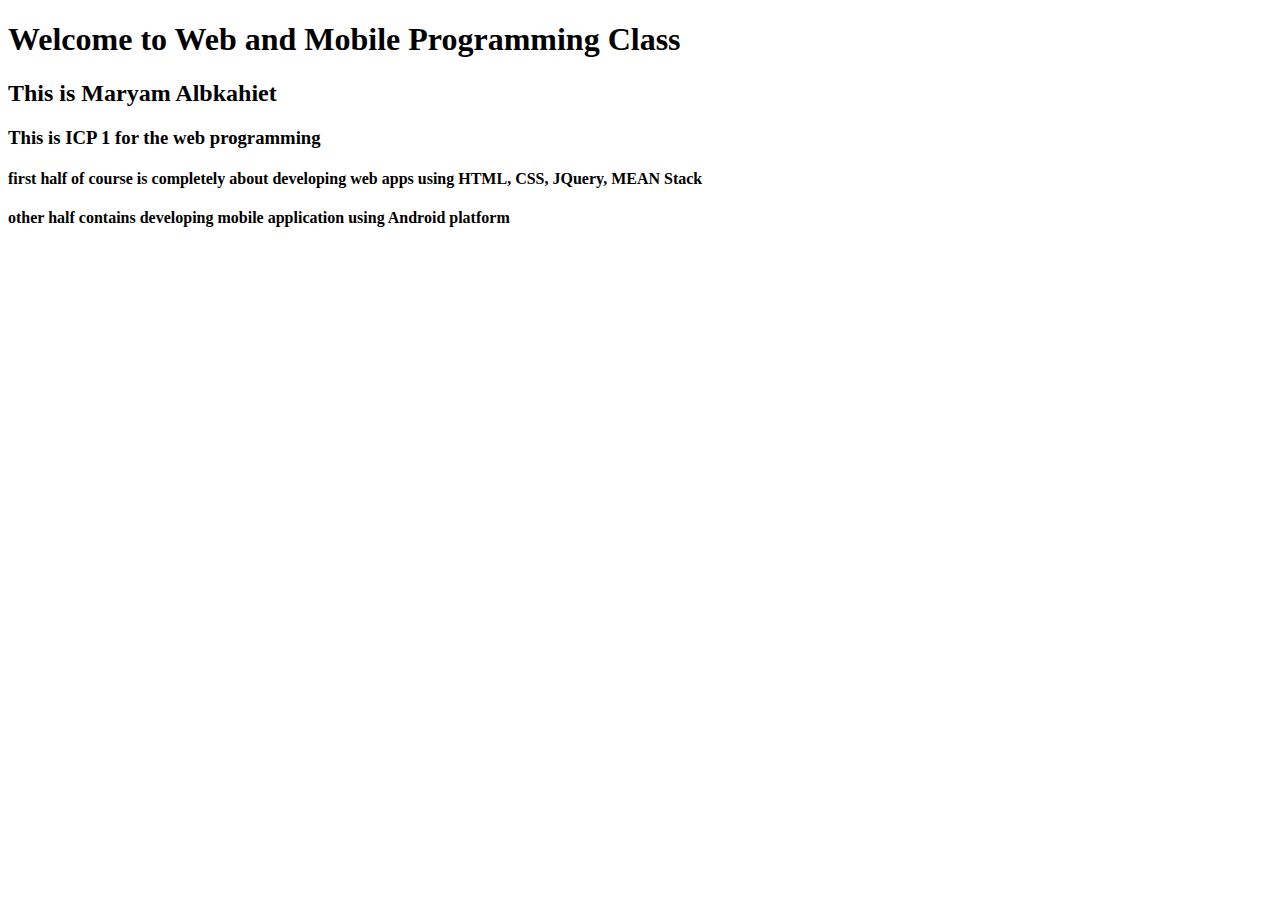
<file: 2020Spring-Web/Web_Lesson1/Source/index.html>
<!DOCTYPE html>
<html lang="en">
<head>
    <meta charset="UTF-8">
    <title>ICP_1</title>
</head>
<body>

<h1> Welcome to Web and Mobile Programming Class</h1>
<h2> This is Maryam Albkahiet </h2>
<h3> This is ICP 1 for the web programming</h3>
<h4> first half of course is completely about developing web apps using HTML, CSS, JQuery, MEAN Stack</h4>
<h4> other half contains developing mobile application using Android platform</h4>

</body>
</html>
</file>
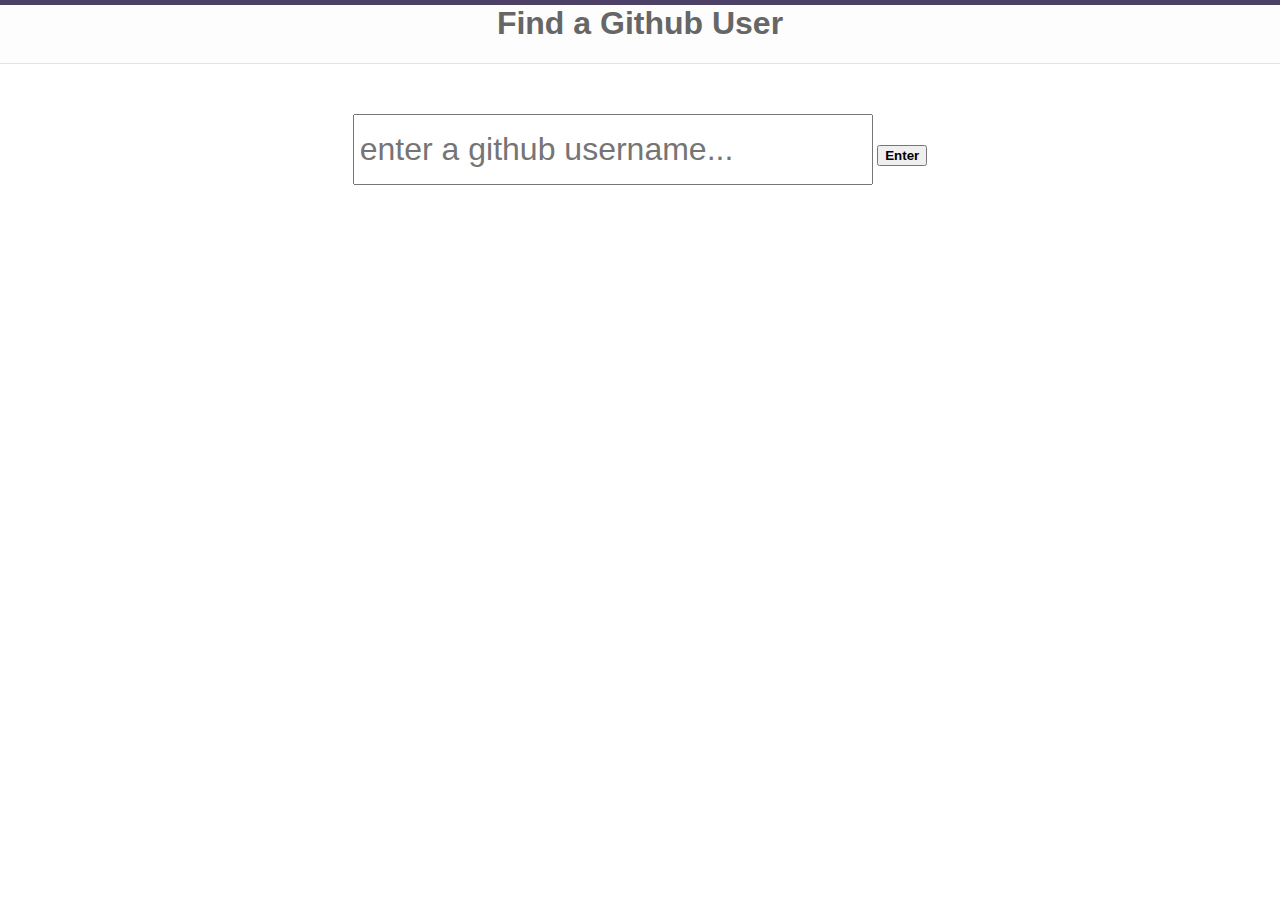
<file: 2020Spring-Web/Web_lesson4/Source/GitHubUserFinder/index.html>
<html lang="en">
<head>
    <title>Github User Finder</title>
    <link href="style.css" rel="stylesheet">
    <script src="jquery.js" type="text/javascript"></script>
    <script src="script.js" type="text/javascript"></script>
</head>
<body>
<header>
    <h1>Find a Github User</h1>
</header>


<div id="container">
    <div class="search">
        <div class="col-sm">
            <label for="username"></label><input id="username" placeholder="enter a github username..." type="text"/>
        <button type = "button" class="btn btn-danger" ><strong>Enter</strong></button>
        </div>
    </div>
    <div id="profile" style = " padding-top: 20px">
        <div id="user"></div>
        <h2 id ="name"></h2>
        <div class="avatar"></div>
        <div class="information"></div>
    </div>
</div>
</body>
</html>
</file>
<file: 2020Spring-Web/Web_lesson4/Source/Hangman_With _JS/index.html>
<html>
<head>
    <link href="hangman.css" rel="stylesheet"/>
    <link href='http://fonts.googleapis.com/css?family=Arvo' rel='stylesheet' type='text/css'>
    <script src="hangman.js" type="text/javascript"></script>
</head>
<body>
<div id="hangm">

    <div style="height: 2em; margin-bottom: 3em;">
        <div class="h" id="hangm_end"></div>
    </div>

    <div id="hangm_animation">
        <div class="h pole_h" id="hangm_2"></div>
        <div class="h pole_v" id="hangm_1"></div>

        <div class="h rope" id="hangm_3"></div>

        <div class="h man_head" id="hangm_4"></div>
        <div class="h man_upper" id="hangm_5"></div>
        <div class="h man_lower" id="hangm_6"></div>
    </div>

    <div style="height: 2em;">
        <div class="h" id="hangm_guesses"></div>
    </div>

    <form>
        <div class="col-sm-3">
            <button class="btn-lg btn-info" id="btn-start" onclick="Hangman.reset(); return false;" type="button">New
                Game
            </button>
        </div>
        <div class="h" id="hangm_guessbox" style="height: 8em;">
            <div style="height: 4em;">
                Guess the word:
                <div id="hangm_word"></div>
            </div>
            <input id="guess" onkeyup="Hangman.guess(this.value); this.value=''; return false;" placeholder=""
                   type="text">
        </div>

    </form>

</div>
</body>
</html>
</file>
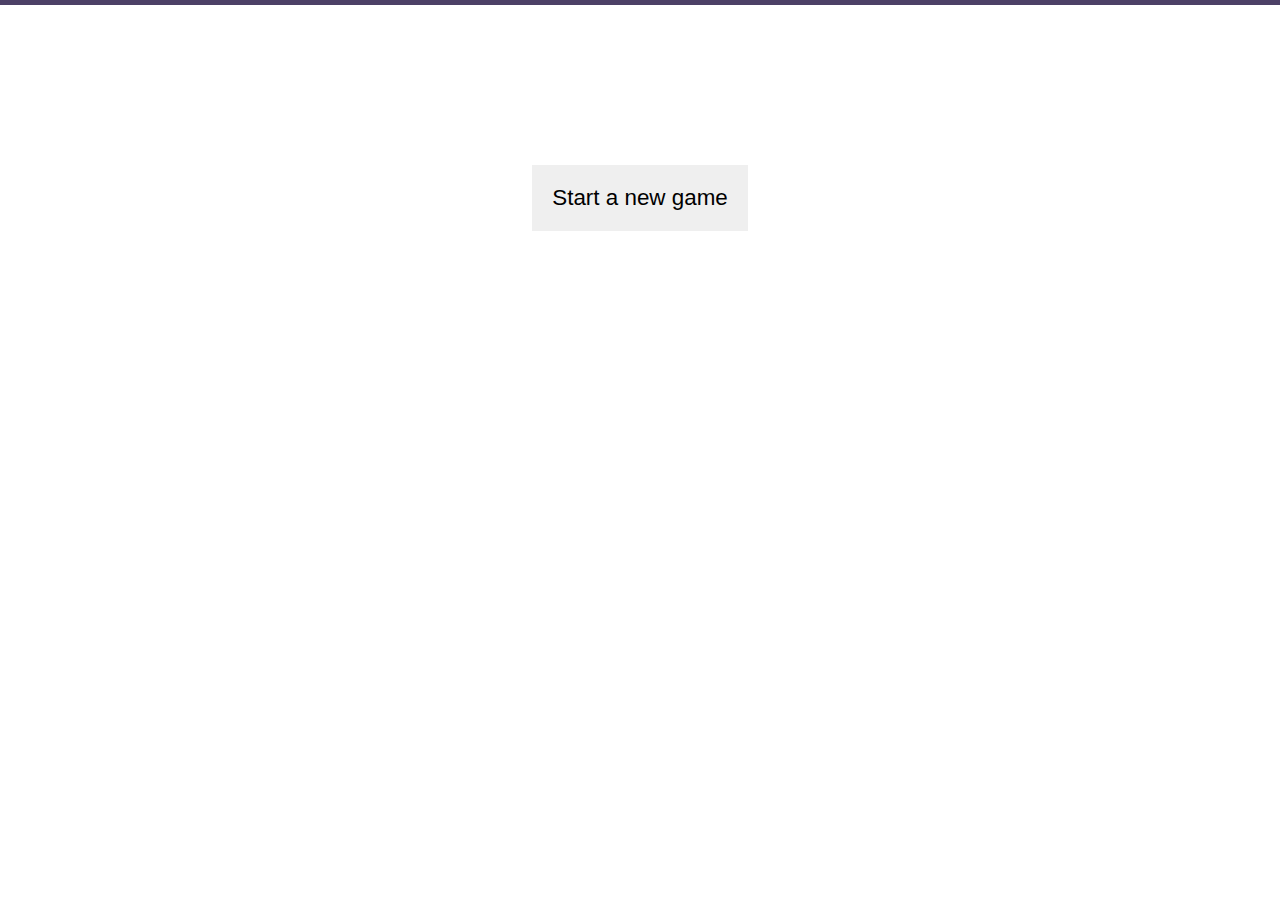
<file: 2020Spring-Web/Web_lesson4/Source/Hangman_With_API/index.html>
<html>
<head>
    <link href="style.css" rel="stylesheet">
    <title>Hangman</title>
    <script src="jquery.js" type="text/javascript"></script>
    <script src="script.js" type="text/javascript"></script>
</head>
<body>

<div id="container">
    <div class="board">
        <div class="hangman-word"></div>
        <div class="remaining-guesses">
            <span class="remaining">7</span> guesses left
        </div>
        <div class="console">
            <input class="token" type="hidden"> </input>
            <input class="letter" maxlength=1 type="text"> </input>
            <button id="guess">Guess</button>
        </div>
        <div class="attempts"></div>
        <button id="new-game">Start a new game</button>
    </div>
    <br/>
</div>

</body>
</html>
</file>
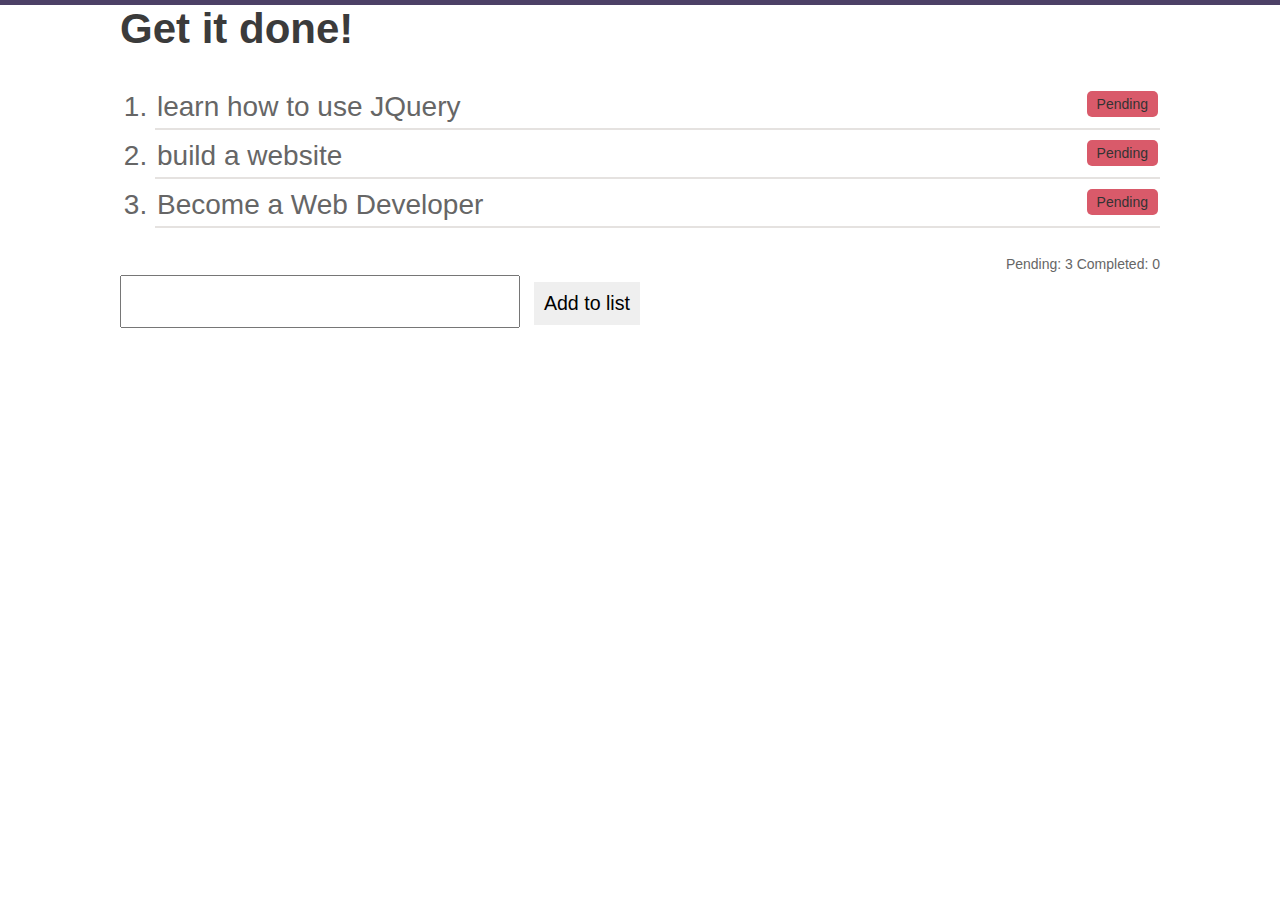
<file: 2020Spring-Web/Web_lesson4/Source/ToDo_List/index.html>
<html>
<head>
    <title>ToDo List</title>
    <link href="style.css" rel="stylesheet">

    <script src="jquery.js" type="text/javascript"></script>
</head>
<body>


<div id="container">
    <h1>Get it done!</h1>
    <ol id="items"></ol>
    <span class="total"></span>
    <br/>
    <input id="item" type="text"/>
    <button id="add-to-list">Add to list</button>
</div>
<script src="script.js" type="text/javascript"></script>
</body>
</html>
</file>
<file: 2020Spring-Web/Web_lesson4/Source/GitHubUserFinder/style.css>
body {
    font-family: Helvetica, Arial, sans-serif;
    border-top: 5px solid #4c4066;
    margin: 0px auto;
    font-size: 14px;
    color: #666666;
    font-size: 16px;
}

header {
    text-align: center;
    background-color: #fdfdfd;
    border-bottom: 1px solid #e5e2e0;
}

#logo {
    position: relative;
    top: -2px;
}

#container {
    width: 1040px;
    margin: 0px auto;
    min-height: 750px;
    text-align: center;
}

input[type='text'] {
    height: 2.2em;
    font-size: 2em;
    width: 50%;
    padding: 5px;
}

.information, .avatar {
    vertical-align: top;
    display: inline-block;
}

.information {
    text-align: center;
    border-top-left-radius: 5px;
    border-bottom-left-radius: 5px;
}

.search {
    text-align: center;
    margin: 50px auto;
}

h2 {
    padding: 5px;
}

.profile {
    height: 130px;
    width: 150px;
    padding: 90px 30px 0;
    display: block;
    background-color: purple;
    text-decoration: none;
    color: white;
    font-width: bold;
}

.profile:hover {
    background-color: #b300b3;
}
</file>
<file: 2020Spring-Web/Web_lesson4/Source/Hangman_With _JS/hangman.css>
html, body {
    font-size: 1.2em;
    font-family: 'Arvo', serif;
    text-align: center;
}

#hangm_gameover, #hangm_victory {
    font-size: 2em;
}

section#hangman {
    height: 30.5em;
    overflow: hidden;
}

#hangm {
    text-align: center;
}

.h {
    opacity: 0;
}

#hangm_animation {
    height: 10em;
    margin: 0 auto;
    width: 11em;
}

#hangm_word,
#hangm_guesses {
    letter-spacing: 1em;
}

.man_head {
    border-radius: 50%;
    width: 40px;
    height: 40px;
    background-color: #FFCC99;
    position: relative;
    bottom: 150px;
    left: 112px;
    /* width and height can be anything, as long as they're equal */
}

.man_upper {
    background: #000066;
    width: 40px;
    height: 50px;
    position: relative;
    left: 112px;
    bottom: 150px;
}

.man_lower {
    background: #330099;
    width: 30px;
    height: 30px;
    position: relative;
    left: 117px;
    bottom: 150px;
}

.pole_h {
    background: #000;
    width: 100px;
    height: 8px;
    position: relative;
    left: 46px;
}

.pole_v {
    width: 8px;
    height: 150px;
    background: #000;
    left: 46px;
    position: relative;
}

.pole_b {
    border-color: transparent transparent #000000 transparent;
    border-width: 0 50px 50px 50px;
    border-style: solid;
    width: 0;
    height: 0;
    bottom: 10px;
    position: relative;
}

.rope {
    width: 6px;
    height: 40px;
    background-color: #996633;
    position: relative;
    bottom: 150px;
    left: 130px;
}
</file>
<file: 2020Spring-Web/Web_lesson4/Source/Hangman_With_API/style.css>
body {
  font-family: Helvetica, Arial, sans-serif;
  border-top: 5px solid #4c4066;
  margin: 0px auto;
  font-size: 14px;
  color: #666666;
  font-size: 16px;
}

header {
  text-align: center;
  background-color: #fdfdfd;
  border-bottom: 1px solid #e5e2e0;
}

#logo {
  position: relative;
  top: -2px;
}

input.error {
  border: 2px solid #da5754;
}

span.error {
  color: #da5754;
}

.remaining-guesses {
  padding-top: 30px;
  font-size: 1.5em;
}

#container {
  width: 1040px;
  margin: 0px auto;
  margin-top: 100px;
  min-height: 750px;
}

input[type='text'] {
  height: 2.2em;
  font-size: 2em;
  width: 80px;
  text-align: center;
  padding: 5px;
}

button {
  padding: 10px;
  margin: 10px;
  border: none;
  font-size: 1.4em;
}

.correct {
  color: '#08a932';
}

.wrong {
  color: #da5754;
}

.attempts {
  font-size: 2em;
  margin-top: 50px;
  min-height: 50px;
}

#new-game {
  padding: 20px;
  margin-top: 10px;
  text-decoration: none;
}

.attempts span:not(:last-child):after {
  color: black;
  content: ", ";
}

.console {
  width: 200px;
  margin: 100px auto 50px;
}

.hangman-word {
  text-align: center;
  font-size: 2.5em;
  letter-spacing: 0.1em;
  font-family: "Lucida Console", Monaco, monospace;
  font-weight: bold;
  color: #b5b5b5;
}

.board {
  margin: 20px;
  text-align: center;
}

footer {
  padding-bottom: 10px;
  border-bottom: 5px solid #4c4066;
  position: absolute;
  width: 100%;
}

footer #content {
  width: 1040px;
  margin: 0px auto;
}
</file>
<file: 2020Spring-Web/Web_lesson4/Source/ToDo_List/style.css>
body {
    font-family: Helvetica, Arial, sans-serif;
    border-top: 5px solid #4c4066;
    margin: 0px auto;
    font-size: 14px;
    color: #666666;
}

a {
    text-decoration: none;
}

header {
    text-align: center;
    background-color: #fdfdfd;
    border-bottom: 1px solid #e5e2e0;
}

#logo {
    position: relative;
    top: -2px;
}

h1 {
    color: #3b3b3b;
    font-size: 3em;
}

#container {
    width: 1040px;
    margin: 0px auto;
    min-height: 750px;
}

button {
    padding: 10px;
    margin: 10px;
    border: none;
    font-size: 1.4em;
}

input[type='text'] {
    height: 1.9em;
    font-size: 2em;
    width: 400px;
    padding: 5px;
}

ol#items {
    padding-left: 10px;
    margin-left: 25px;
    font-size: 2em;
}

ol#items li {
    padding: 10px 2px 5px;
    border-bottom: 2px solid #E5E2E0;
}

.label {
    padding: 5px 10px;
    border-radius: 5px;
    color: #333333;
    font-size: 0.5em;
    float: right;
}

.label.pending {
    background-color: #d95a6a;
}

.label.success {
    background-color: #2a8930;
}

.total {
    float: right;
}

.completed {
    text-decoration: line-through;
}

footer {
    padding-bottom: 10px;
    border-bottom: 5px solid #4c4066;
    position: absolute;
    width: 100%;
}

footer #content {
    width: 1040px;
    margin: 0px auto;
}
</file>
